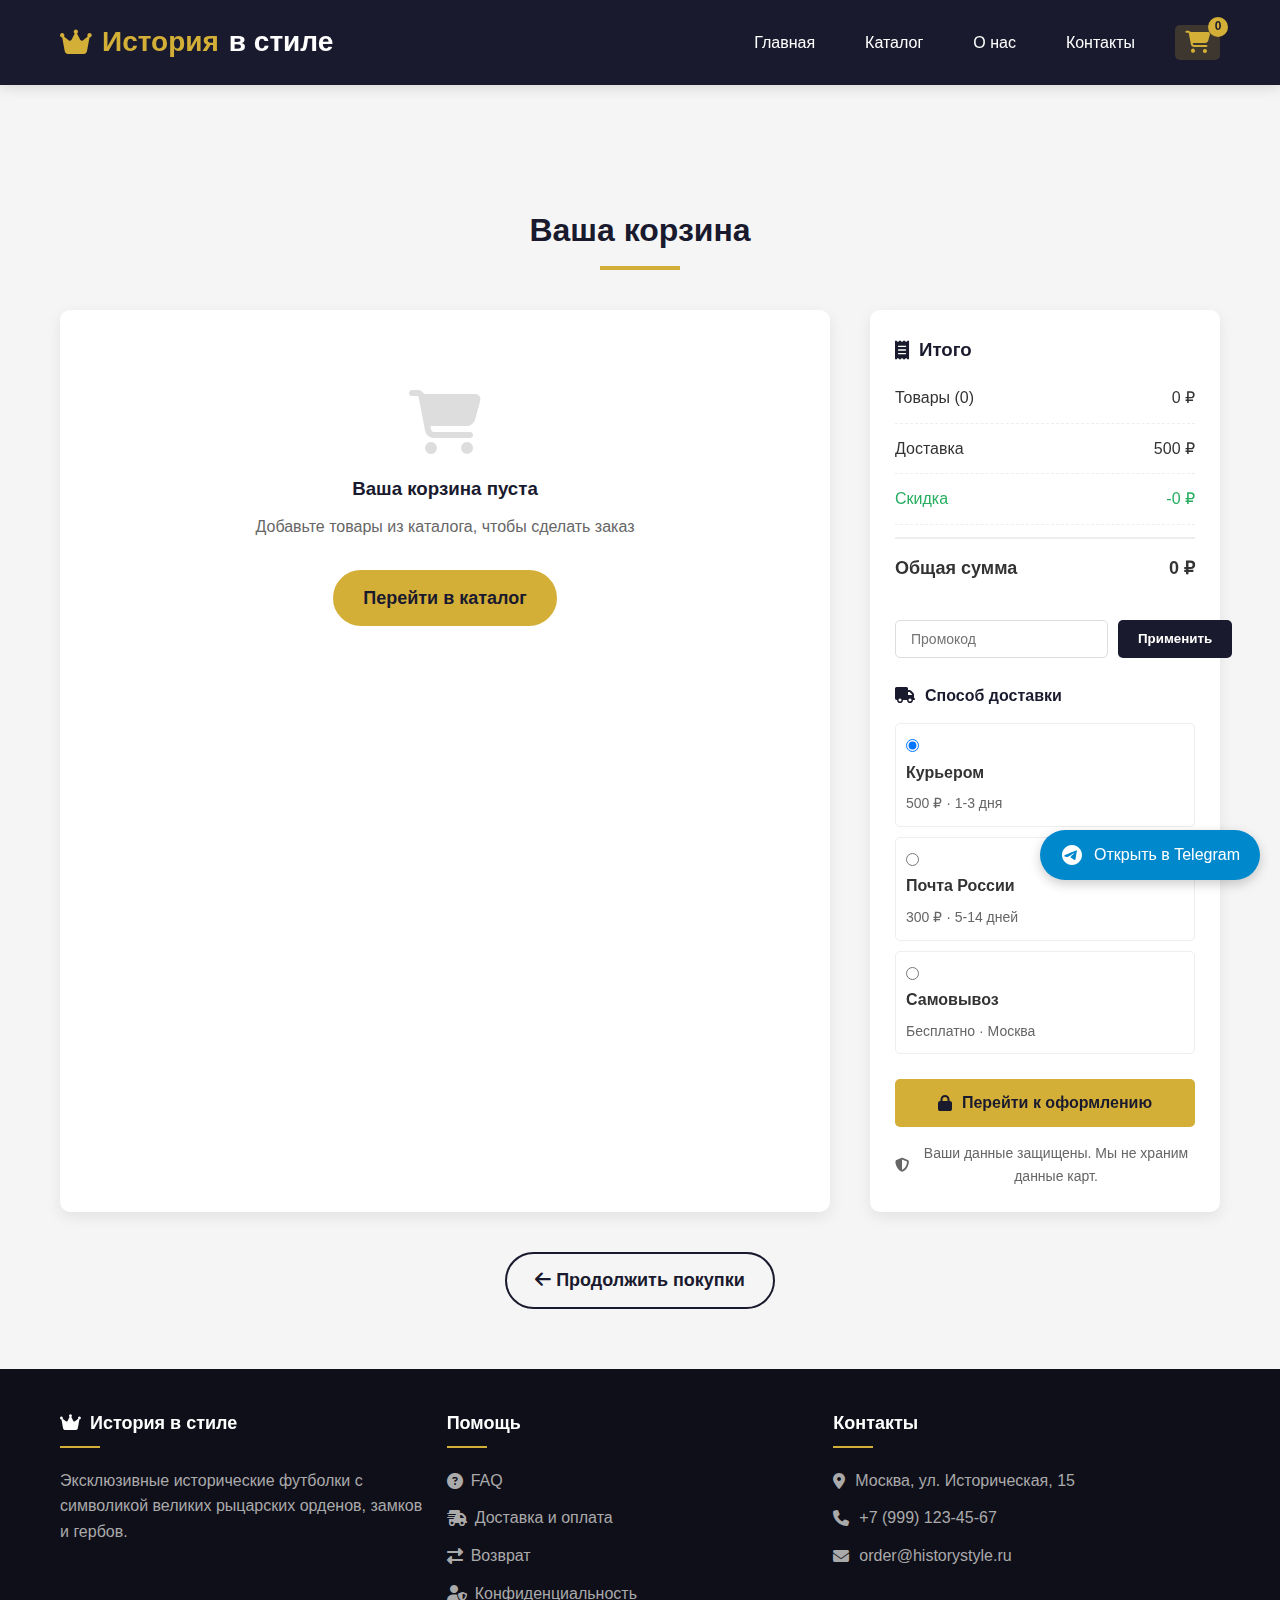
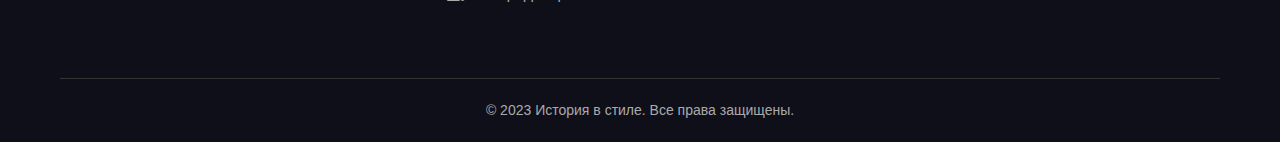
<file: cart.html>
<!DOCTYPE html>
<html lang="ru">
<head>
    <meta charset="UTF-8">
    <meta name="viewport" content="width=device-width, initial-scale=1.0">
    <title>Корзина - История в стиле</title>
    <link rel="stylesheet" href="design.css">
    <link rel="stylesheet" href="https://cdnjs.cloudflare.com/ajax/libs/font-awesome/6.4.0/css/all.min.css">
    <link rel="icon" type="image/x-icon" href="https://img.icons8.com/color/96/000000/castle.png">
</head>
<body>
    <!-- Header -->
    <header>
        <div class="container header-content">
            <a href="index.html" class="logo">
                <i class="fas fa-crown"></i>
                История <span>в стиле</span>
            </a>
            <nav>
                <ul>
                    <li><a href="index.html">Главная</a></li>
                    <li><a href="index.html#catalog">Каталог</a></li>
                    <li><a href="index.html#about">О нас</a></li>
                    <li><a href="index.html#contact">Контакты</a></li>
                    <li>
                        <a href="cart.html" class="cart-icon active">
                            <i class="fas fa-shopping-cart"></i>
                            <span class="cart-count">0</span>
                        </a>
                    </li>
                </ul>
            </nav>
        </div>
    </header>

    <!-- Cart Section -->
    <section class="cart-section">
        <div class="container">
            <h2 class="section-title">Ваша корзина</h2>
            
            <div class="cart-container">
                <!-- Cart Items -->
                <div class="cart-items" id="cartItems">
                    <div class="empty-cart-message" id="emptyCart">
                        <i class="fas fa-shopping-cart fa-4x"></i>
                        <h3>Ваша корзина пуста</h3>
                        <p>Добавьте товары из каталога, чтобы сделать заказ</p>
                        <a href="index.html#catalog" class="btn">Перейти в каталог</a>
                    </div>
                    <!-- Cart items will be loaded by JavaScript -->
                </div>

                <!-- Cart Summary -->
                <div class="cart-summary">
                    <h3><i class="fas fa-receipt"></i> Итого</h3>
                    <div class="summary-details">
                        <div class="summary-row">
                            <span>Товары (<span id="totalItems">0</span>)</span>
                            <span id="subtotal">0 ₽</span>
                        </div>
                        <div class="summary-row">
                            <span>Доставка</span>
                            <span id="shipping">500 ₽</span>
                        </div>
                        <div class="summary-row discount-row">
                            <span>Скидка</span>
                            <span id="discount">-0 ₽</span>
                        </div>
                        <div class="summary-row total-row">
                            <span><strong>Общая сумма</strong></span>
                            <span><strong id="totalAmount">0 ₽</strong></span>
                        </div>
                    </div>

                    <!-- Promo Code -->
                    <div class="promo-code">
                        <input type="text" id="promoInput" placeholder="Промокод">
                        <button id="applyPromo">Применить</button>
                    </div>

                    <!-- Delivery Options -->
                    <div class="delivery-options">
                        <h4><i class="fas fa-truck"></i> Способ доставки</h4>
                        <div class="delivery-option">
                            <input type="radio" id="delivery1" name="delivery" checked>
                            <label for="delivery1">
                                <strong>Курьером</strong>
                                <span>500 ₽ · 1-3 дня</span>
                            </label>
                        </div>
                        <div class="delivery-option">
                            <input type="radio" id="delivery2" name="delivery">
                            <label for="delivery2">
                                <strong>Почта России</strong>
                                <span>300 ₽ · 5-14 дней</span>
                            </label>
                        </div>
                        <div class="delivery-option">
                            <input type="radio" id="delivery3" name="delivery">
                            <label for="delivery3">
                                <strong>Самовывоз</strong>
                                <span>Бесплатно · Москва</span>
                            </label>
                        </div>
                    </div>

                    <!-- Checkout Button -->
                    <button class="checkout-btn" id="checkoutBtn">
                        <i class="fas fa-lock"></i> Перейти к оформлению
                    </button>

                    <p class="secure-info">
                        <i class="fas fa-shield-alt"></i> Ваши данные защищены. Мы не храним данные карт.
                    </p>
                </div>
            </div>

            <!-- Continue Shopping -->
            <div class="continue-shopping">
                <a href="index.html#catalog" class="btn btn-secondary">
                    <i class="fas fa-arrow-left"></i> Продолжить покупки
                </a>
            </div>
        </div>
    </section>

    <!-- Footer -->
    <footer>
        <div class="container">
            <div class="footer-content">
                <div class="footer-column">
                    <h4><i class="fas fa-crown"></i> История в стиле</h4>
                    <p>Эксклюзивные исторические футболки с символикой великих рыцарских орденов, замков и гербов.</p>
                </div>
                <div class="footer-column">
                    <h4>Помощь</h4>
                    <ul>
                        <li><a href="#"><i class="fas fa-question-circle"></i> FAQ</a></li>
                        <li><a href="#"><i class="fas fa-shipping-fast"></i> Доставка и оплата</a></li>
                        <li><a href="#"><i class="fas fa-exchange-alt"></i> Возврат</a></li>
                        <li><a href="#"><i class="fas fa-user-shield"></i> Конфиденциальность</a></li>
                    </ul>
                </div>
                <div class="footer-column">
                    <h4>Контакты</h4>
                    <ul>
                        <li><i class="fas fa-map-marker-alt"></i> Москва, ул. Историческая, 15</li>
                        <li><i class="fas fa-phone"></i> +7 (999) 123-45-67</li>
                        <li><i class="fas fa-envelope"></i> order@historystyle.ru</li>
                    </ul>
                </div>
            </div>
            <div class="copyright">
                &copy; 2023 История в стиле. Все права защищены.
            </div>
        </div>
    </footer>

    <script src="cart.js"></script>
    <!-- Кнопка Telegram в правом нижнем углу -->
<div id="telegram-button" style="
    position: fixed;
    bottom: 20px;
    right: 20px;
    z-index: 1000;
    background: #0088cc;
    color: white;
    padding: 12px 20px;
    border-radius: 50px;
    box-shadow: 0 4px 12px rgba(0,0,0,0.2);
    display: flex;
    align-items: center;
    gap: 10px;
    cursor: pointer;
    transition: all 0.3s ease;
    font-family: Arial, sans-serif;
">
    <svg width="24" height="24" viewBox="0 0 24 24" fill="white">
        <path d="M12 2C6.48 2 2 6.48 2 12s4.48 10 10 10 10-4.48 10-10S17.52 2 12 2zm4.64 6.8c-.15 1.58-.8 5.42-1.13 7.19-.14.75-.42 1-.68 1.03-.58.05-1.02-.38-1.58-.75-.88-.57-1.38-.93-2.23-1.5-.99-.65-.35-1.01.22-1.59.15-.15 2.71-2.48 2.76-2.69.01-.03.01-.14-.06-.2-.07-.06-.17-.04-.24-.02-.1.02-1.79 1.14-5.06 3.35-.48.33-.91.5-1.3.49-.43-.01-1.27-.25-1.89-.46-.76-.26-1.36-.4-1.31-.84.03-.24.33-.49.9-.75 3.5-1.52 5.83-2.52 6.99-3.02 3.33-1.4 4.03-1.64 4.48-1.65.1 0 .33.02.48.15.12.1.15.23.17.33.02.1.02.22.01.34z"/>
    </svg>
    <span>Открыть в Telegram</span>
</div>

<script>
// Обработчик клика по кнопке
document.getElementById('telegram-button').addEventListener('click', function() {
    // Открываем бота в Telegram
    window.open('https://t.me/HistoryShopTestBot?start=from_website', '_blank');
    
    // Можно также показать сообщение
    alert('Бот откроется в Telegram! Если у вас нет Telegram, установите его с официального сайта.');
});

// Анимация при наведении
document.getElementById('telegram-button').addEventListener('mouseenter', function() {
    this.style.transform = 'scale(1.05)';
    this.style.boxShadow = '0 6px 16px rgba(0,0,0,0.3)';
});

document.getElementById('telegram-button').addEventListener('mouseleave', function() {
    this.style.transform = 'scale(1)';
    this.style.boxShadow = '0 4px 12px rgba(0,0,0,0.2)';
});
</script>

<style>
@media (max-width: 768px) {
    #telegram-button {
        padding: 10px 16px;
        font-size: 14px;
        bottom: 15px;
        right: 15px;
    }
    
    #telegram-button span {
        display: none;
    }
    
    #telegram-button svg {
        margin: 0;
    }
}
</style>
</body>
</html>
</file>
<file: design.css>
/* design.css */

/* Reset & Base Styles */
* {
    margin: 0;
    padding: 0;
    box-sizing: border-box;
    font-family: 'Segoe UI', Tahoma, Geneva, Verdana, sans-serif;
}

body {
    background-color: #f5f5f5;
    color: #333;
    line-height: 1.6;
}

.container {
    max-width: 1200px;
    margin: 0 auto;
    padding: 0 20px;
}

/* Header Styles */
header {
    background-color: #1a1a2e;
    color: #fff;
    padding: 20px 0;
    box-shadow: 0 4px 12px rgba(0, 0, 0, 0.1);
    position: sticky;
    top: 0;
    z-index: 1000;
}

.header-content {
    display: flex;
    justify-content: space-between;
    align-items: center;
}

.logo {
    font-size: 28px;
    font-weight: 700;
    color: #d4af37;
    text-decoration: none;
    display: flex;
    align-items: center;
    gap: 10px;
}

.logo span {
    color: #fff;
}

nav ul {
    display: flex;
    list-style: none;
    align-items: center;
}

nav ul li {
    margin-left: 30px;
}

nav ul li a {
    color: #fff;
    text-decoration: none;
    font-weight: 500;
    transition: color 0.3s;
    padding: 5px 10px;
    border-radius: 5px;
}

nav ul li a:hover {
    color: #d4af37;
    background-color: rgba(212, 175, 55, 0.1);
}

nav ul li a.active {
    color: #d4af37;
    background-color: rgba(212, 175, 55, 0.2);
}

.cart-icon {
    position: relative;
    font-size: 22px;
}

.cart-count {
    position: absolute;
    top: -8px;
    right: -8px;
    background-color: #d4af37;
    color: #1a1a2e;
    font-size: 12px;
    width: 20px;
    height: 20px;
    border-radius: 50%;
    display: flex;
    align-items: center;
    justify-content: center;
    font-weight: bold;
}

/* Hero Section */
.hero {
    background: linear-gradient(rgba(26, 26, 46, 0.85), rgba(26, 26, 46, 0.9)), url('https://images.unsplash.com/photo-1523381210434-271e8be1f52b?ixlib=rb-4.0.3&auto=format&fit=crop&w=1200&q=80');
    background-size: cover;
    background-position: center;
    color: #fff;
    padding: 100px 0;
    text-align: center;
}

.hero h1 {
    font-size: 48px;
    margin-bottom: 20px;
    color: #d4af37;
    text-shadow: 2px 2px 4px rgba(0, 0, 0, 0.5);
}

.hero p {
    font-size: 20px;
    max-width: 800px;
    margin: 0 auto 30px;
    color: #f0f0f0;
}

/* Buttons */
.btn {
    display: inline-block;
    background-color: #d4af37;
    color: #1a1a2e;
    padding: 12px 28px;
    border-radius: 30px;
    text-decoration: none;
    font-weight: 700;
    font-size: 18px;
    transition: all 0.3s;
    border: 2px solid #d4af37;
    cursor: pointer;
}

.btn:hover {
    background-color: transparent;
    color: #d4af37;
    transform: translateY(-3px);
    box-shadow: 0 5px 15px rgba(212, 175, 55, 0.3);
}

.btn-catalog {
    background-color: transparent;
    color: #d4af37;
    border: 2px solid #d4af37;
}

.btn-catalog:hover {
    background-color: #d4af37;
    color: #1a1a2e;
}

.btn-secondary {
    background-color: transparent;
    color: #1a1a2e;
    border: 2px solid #1a1a2e;
}

.btn-secondary:hover {
    background-color: #1a1a2e;
    color: #fff;
}

/* Section Styles */
.section-title {
    text-align: center;
    margin: 60px 0 40px;
    color: #1a1a2e;
    font-size: 32px;
    position: relative;
}

.section-title:after {
    content: '';
    display: block;
    width: 80px;
    height: 4px;
    background-color: #d4af37;
    margin: 10px auto;
}

.section-subtitle {
    text-align: center;
    margin-bottom: 30px;
    font-size: 18px;
    color: #666;
}

/* About Section */
.about-section {
    background-color: #fff;
    padding: 60px 0;
}

.about-content {
    display: grid;
    grid-template-columns: 1fr 1fr;
    gap: 50px;
    align-items: center;
}

.about-text p {
    margin-bottom: 20px;
    font-size: 16px;
    line-height: 1.8;
}

.features {
    display: grid;
    grid-template-columns: repeat(3, 1fr);
    gap: 20px;
    margin-top: 30px;
}

.feature {
    text-align: center;
    padding: 20px;
    background-color: #f8f9fa;
    border-radius: 10px;
    transition: transform 0.3s;
}

.feature:hover {
    transform: translateY(-5px);
    box-shadow: 0 5px 15px rgba(0, 0, 0, 0.1);
}

.feature i {
    font-size: 40px;
    color: #d4af37;
    margin-bottom: 15px;
}

.feature h4 {
    margin-bottom: 10px;
    color: #1a1a2e;
}

.feature p {
    font-size: 14px;
    color: #666;
}

.about-image img {
    width: 100%;
    border-radius: 10px;
    box-shadow: 0 10px 30px rgba(0, 0, 0, 0.1);
}

/* Category Filter */
.category-filter {
    display: flex;
    justify-content: center;
    margin-bottom: 40px;
    flex-wrap: wrap;
    gap: 10px;
}

.category-btn {
    background-color: #fff;
    border: 2px solid #ddd;
    padding: 10px 20px;
    border-radius: 30px;
    cursor: pointer;
    font-weight: 600;
    transition: all 0.3s;
    font-size: 16px;
}

.category-btn.active {
    background-color: #1a1a2e;
    color: #fff;
    border-color: #1a1a2e;
}

.category-btn:hover:not(.active) {
    border-color: #d4af37;
    color: #d4af37;
}

/* Products Grid */
.products-grid {
    display: grid;
    grid-template-columns: repeat(auto-fill, minmax(280px, 1fr));
    gap: 30px;
    margin-bottom: 60px;
}

.product-card {
    background-color: #fff;
    border-radius: 10px;
    overflow: hidden;
    box-shadow: 0 5px 15px rgba(0, 0, 0, 0.08);
    transition: transform 0.3s, box-shadow 0.3s;
}

.product-card:hover {
    transform: translateY(-10px);
    box-shadow: 0 15px 30px rgba(0, 0, 0, 0.15);
}

.product-image {
    height: 250px;
    background-color: #f8f8f8;
    display: flex;
    align-items: center;
    justify-content: center;
    position: relative;
}

.product-image img {
    max-width: 80%;
    max-height: 80%;
    object-fit: contain;
}

.product-badge {
    position: absolute;
    top: 15px;
    right: 15px;
    background-color: #d4af37;
    color: #1a1a2e;
    padding: 5px 10px;
    border-radius: 20px;
    font-size: 12px;
    font-weight: 700;
}

.product-info {
    padding: 20px;
}

.product-title {
    font-size: 20px;
    margin-bottom: 10px;
    color: #1a1a2e;
}

.product-description {
    color: #666;
    margin-bottom: 15px;
    font-size: 14px;
    line-height: 1.6;
}

.product-price {
    font-size: 24px;
    font-weight: 700;
    color: #1a1a2e;
    margin-bottom: 20px;
}

.add-to-cart {
    display: block;
    width: 100%;
    background-color: #1a1a2e;
    color: #fff;
    border: none;
    padding: 12px;
    border-radius: 5px;
    font-weight: 700;
    cursor: pointer;
    transition: background-color 0.3s;
}

.add-to-cart:hover {
    background-color: #d4af37;
    color: #1a1a2e;
}

/* Newsletter Section */
.newsletter {
    background-color: #1a1a2e;
    color: #fff;
    padding: 60px 0;
    text-align: center;
    margin-bottom: 60px;
}

.newsletter h3 {
    font-size: 28px;
    margin-bottom: 20px;
    color: #d4af37;
}

.newsletter p {
    max-width: 600px;
    margin: 0 auto 30px;
    color: #f0f0f0;
}

.newsletter-form {
    display: flex;
    max-width: 500px;
    margin: 0 auto;
}

.newsletter-form input {
    flex: 1;
    padding: 15px;
    border: none;
    border-radius: 30px 0 0 30px;
    font-size: 16px;
}

.newsletter-form button {
    background-color: #d4af37;
    color: #1a1a2e;
    border: none;
    padding: 0 30px;
    border-radius: 0 30px 30px 0;
    font-weight: 700;
    cursor: pointer;
    transition: background-color 0.3s;
}

.newsletter-form button:hover {
    background-color: #f0c864;
}

/* Footer */
footer {
    background-color: #0f0f1a;
    color: #aaa;
    padding: 40px 0 20px;
}

.footer-content {
    display: flex;
    justify-content: space-between;
    flex-wrap: wrap;
    margin-bottom: 30px;
}

.footer-column {
    flex: 1;
    min-width: 250px;
    margin-bottom: 30px;
    padding-right: 20px;
}

.footer-column h4 {
    color: #fff;
    margin-bottom: 20px;
    font-size: 18px;
    position: relative;
    padding-bottom: 10px;
    display: flex;
    align-items: center;
    gap: 10px;
}

.footer-column h4:after {
    content: '';
    position: absolute;
    left: 0;
    bottom: 0;
    width: 40px;
    height: 2px;
    background-color: #d4af37;
}

.footer-column ul {
    list-style: none;
}

.footer-column ul li {
    margin-bottom: 12px;
    display: flex;
    align-items: center;
    gap: 10px;
}

.footer-column ul li a {
    color: #aaa;
    text-decoration: none;
    transition: color 0.3s;
    display: flex;
    align-items: center;
    gap: 8px;
}

.footer-column ul li a:hover {
    color: #d4af37;
}

.social-links {
    display: flex;
    gap: 15px;
    margin-top: 20px;
}

.social-links a {
    display: inline-flex;
    align-items: center;
    justify-content: center;
    width: 40px;
    height: 40px;
    background-color: #222;
    color: #fff;
    border-radius: 50%;
    font-size: 18px;
    transition: all 0.3s;
}

.social-links a:hover {
    background-color: #d4af37;
    color: #1a1a2e;
    transform: translateY(-3px);
}

.copyright {
    text-align: center;
    padding-top: 20px;
    border-top: 1px solid #333;
    font-size: 14px;
}

/* Cart Page Styles */
.cart-section {
    padding: 60px 0;
    min-height: 60vh;
}

.cart-container {
    display: grid;
    grid-template-columns: 1fr 350px;
    gap: 40px;
    margin-bottom: 40px;
}

.cart-items {
    background-color: #fff;
    border-radius: 10px;
    padding: 20px;
    box-shadow: 0 5px 15px rgba(0, 0, 0, 0.08);
}

.empty-cart-message {
    text-align: center;
    padding: 60px 20px;
    color: #666;
}

.empty-cart-message i {
    color: #ddd;
    margin-bottom: 20px;
}

.empty-cart-message h3 {
    margin-bottom: 10px;
    color: #1a1a2e;
}

.empty-cart-message p {
    margin-bottom: 30px;
}

.cart-item {
    display: grid;
    grid-template-columns: 100px 1fr auto;
    gap: 20px;
    padding: 20px;
    border-bottom: 1px solid #eee;
    align-items: center;
}

.cart-item:last-child {
    border-bottom: none;
}

.cart-item-image {
    width: 100px;
    height: 100px;
    background-color: #f8f8f8;
    border-radius: 8px;
    display: flex;
    align-items: center;
    justify-content: center;
}

.cart-item-info h4 {
    margin-bottom: 5px;
    color: #1a1a2e;
}

.cart-item-info p {
    color: #666;
    font-size: 14px;
    margin-bottom: 10px;
}

.cart-item-price {
    font-weight: 700;
    color: #1a1a2e;
    font-size: 18px;
}

.cart-item-controls {
    display: flex;
    align-items: center;
    gap: 15px;
}

.quantity-controls {
    display: flex;
    align-items: center;
    border: 1px solid #ddd;
    border-radius: 5px;
    overflow: hidden;
}

.quantity-btn {
    background-color: #f8f8f8;
    border: none;
    width: 30px;
    height: 30px;
    cursor: pointer;
    font-size: 18px;
    display: flex;
    align-items: center;
    justify-content: center;
}

.quantity-btn:hover {
    background-color: #eee;
}

.quantity-input {
    width: 40px;
    height: 30px;
    text-align: center;
    border: none;
    border-left: 1px solid #ddd;
    border-right: 1px solid #ddd;
}

.remove-item {
    background: none;
    border: none;
    color: #ff6b6b;
    cursor: pointer;
    font-size: 20px;
    padding: 5px;
}

.remove-item:hover {
    color: #ff3b3b;
}

.cart-summary {
    background-color: #fff;
    border-radius: 10px;
    padding: 25px;
    box-shadow: 0 5px 15px rgba(0, 0, 0, 0.08);
    height: fit-content;
    position: sticky;
    top: 100px;
}

.cart-summary h3 {
    margin-bottom: 20px;
    color: #1a1a2e;
    display: flex;
    align-items: center;
    gap: 10px;
}

.summary-details {
    margin-bottom: 25px;
}

.summary-row {
    display: flex;
    justify-content: space-between;
    margin-bottom: 12px;
    padding-bottom: 12px;
    border-bottom: 1px dashed #eee;
}

.summary-row:last-child {
    border-bottom: none;
}

.discount-row {
    color: #27ae60;
}

.total-row {
    font-size: 18px;
    padding-top: 15px;
    border-top: 2px solid #eee;
}

.promo-code {
    display: flex;
    gap: 10px;
    margin-bottom: 25px;
}

.promo-code input {
    flex: 1;
    padding: 10px 15px;
    border: 1px solid #ddd;
    border-radius: 5px;
    font-size: 14px;
}

.promo-code button {
    background-color: #1a1a2e;
    color: #fff;
    border: none;
    padding: 10px 20px;
    border-radius: 5px;
    cursor: pointer;
    font-weight: 600;
}

.promo-code button:hover {
    background-color: #d4af37;
}

.delivery-options {
    margin-bottom: 25px;
}

.delivery-options h4 {
    margin-bottom: 15px;
    color: #1a1a2e;
    display: flex;
    align-items: center;
    gap: 10px;
}

.delivery-option {
    margin-bottom: 10px;
    padding: 10px;
    border: 1px solid #eee;
    border-radius: 5px;
    cursor: pointer;
    transition: border-color 0.3s;
}

.delivery-option:hover {
    border-color: #d4af37;
}

.delivery-option input {
    margin-right: 10px;
}

.delivery-option label {
    cursor: pointer;
    display: block;
}

.delivery-option label strong {
    display: block;
    margin-bottom: 5px;
}

.delivery-option label span {
    color: #666;
    font-size: 14px;
}

.checkout-btn {
    width: 100%;
    background-color: #d4af37;
    color: #1a1a2e;
    border: none;
    padding: 15px;
    border-radius: 5px;
    font-weight: 700;
    font-size: 16px;
    cursor: pointer;
    transition: background-color 0.3s;
    display: flex;
    align-items: center;
    justify-content: center;
    gap: 10px;
    margin-bottom: 15px;
}

.checkout-btn:hover {
    background-color: #f0c864;
}

.checkout-btn:disabled {
    background-color: #ccc;
    cursor: not-allowed;
}

.secure-info {
    text-align: center;
    font-size: 14px;
    color: #666;
    display: flex;
    align-items: center;
    justify-content: center;
    gap: 8px;
}

.continue-shopping {
    text-align: center;
    margin-top: 40px;
}

/* Responsive Design */
@media (max-width: 1024px) {
    .cart-container {
        grid-template-columns: 1fr;
    }
    
    .cart-summary {
        position: static;
    }
}

@media (max-width: 900px) {
    .about-content {
        grid-template-columns: 1fr;
    }
    
    .features {
        grid-template-columns: 1fr;
    }
    
    .footer-content {
        flex-direction: column;
    }
}

@media (max-width: 768px) {
    .header-content {
        flex-direction: column;
        text-align: center;
        gap: 20px;
    }
    
    nav ul {
        margin-top: 10px;
        justify-content: center;
        flex-wrap: wrap;
    }
    
    nav ul li {
        margin: 0 10px 10px;
    }
    
    .hero h1 {
        font-size: 36px;
    }
    
    .hero p {
        font-size: 18px;
        padding: 0 20px;
    }
    
    .newsletter-form {
        flex-direction: column;
    }
    
    .newsletter-form input {
        border-radius: 30px;
        margin-bottom: 10px;
    }
    
    .newsletter-form button {
        border-radius: 30px;
        padding: 15px;
    }
    
    .cart-item {
        grid-template-columns: 1fr;
        text-align: center;
    }
    
    .cart-item-image {
        margin: 0 auto;
    }
}

@media (max-width: 480px) {
    .hero {
        padding: 60px 0;
    }
    
    .hero h1 {
        font-size: 28px;
    }
    
    .hero p {
        font-size: 16px;
    }
    
    .section-title {
        font-size: 26px;
    }
    
    .products-grid {
        grid-template-columns: 1fr;
    }
}
</file>
